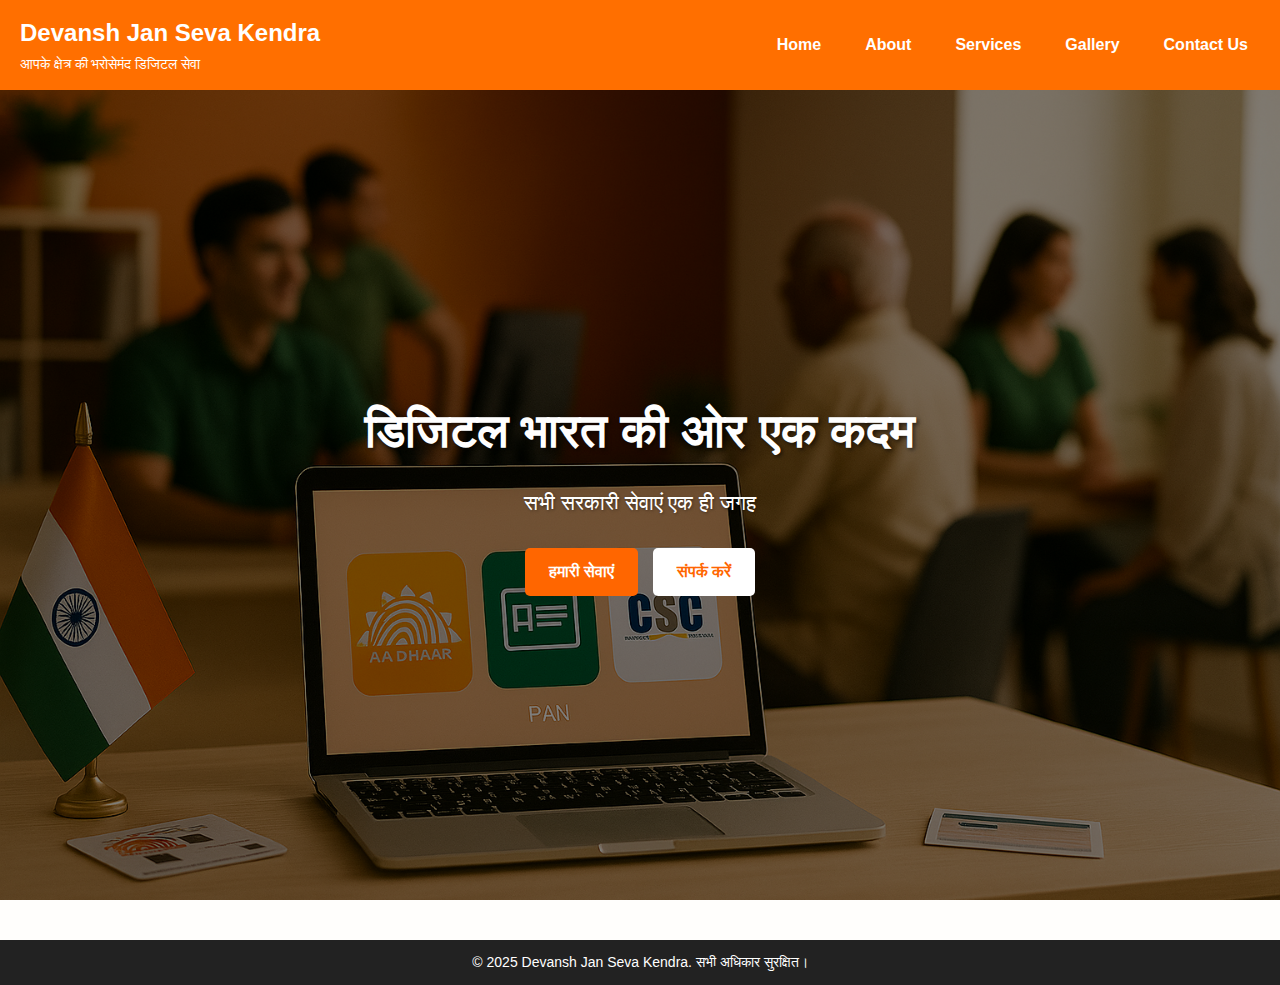
<file: index.html>
<!DOCTYPE html>
<html lang="hi">
<head>
  <meta charset="UTF-8" />
  <meta name="viewport" content="width=device-width, initial-scale=1.0" />
  <title>Devansh Jan Seva Kendra</title>
  <link rel="stylesheet" href="style.css" />
</head>
<body>

  <!-- Header + Navigation -->
  <header>
    <div class="logo">
      <h1>Devansh Jan Seva Kendra</h1>
      <p>आपके क्षेत्र की भरोसेमंद डिजिटल सेवा</p>
    </div>
    <button class="menu-toggle" aria-label="Toggle menu">☰</button>
    <nav>
      <ul>
        <li><a href="index.html">Home</a></li>
        <li><a href="pages/about.html">About</a></li>
        <li><a href="pages/services.html">Services</a></li>
        <li><a href="pages/gallery.html">Gallery</a></li>
        <li><a href="pages/contact.html">Contact Us</a></li>
      </ul>
    </nav>
  </header>

  <!-- Hero Section -->
  <section class="hero">
    <div class="hero-content">
      <h1>डिजिटल भारत की ओर एक कदम</h1>
      <p>सभी सरकारी सेवाएं एक ही जगह</p>
      <div class="hero-buttons">
        <a href="pages/services.html" class="btn">हमारी सेवाएं</a>
        <a href="pages/contact.html" class="btn btn-secondary">संपर्क करें</a>
      </div>
    </div>
  </section>

  

  <!-- Footer -->
  <footer>
    <p>© 2025 Devansh Jan Seva Kendra. सभी अधिकार सुरक्षित।</p>
  </footer>

  <script src="script.js"></script>
</body>
</html>
</file>
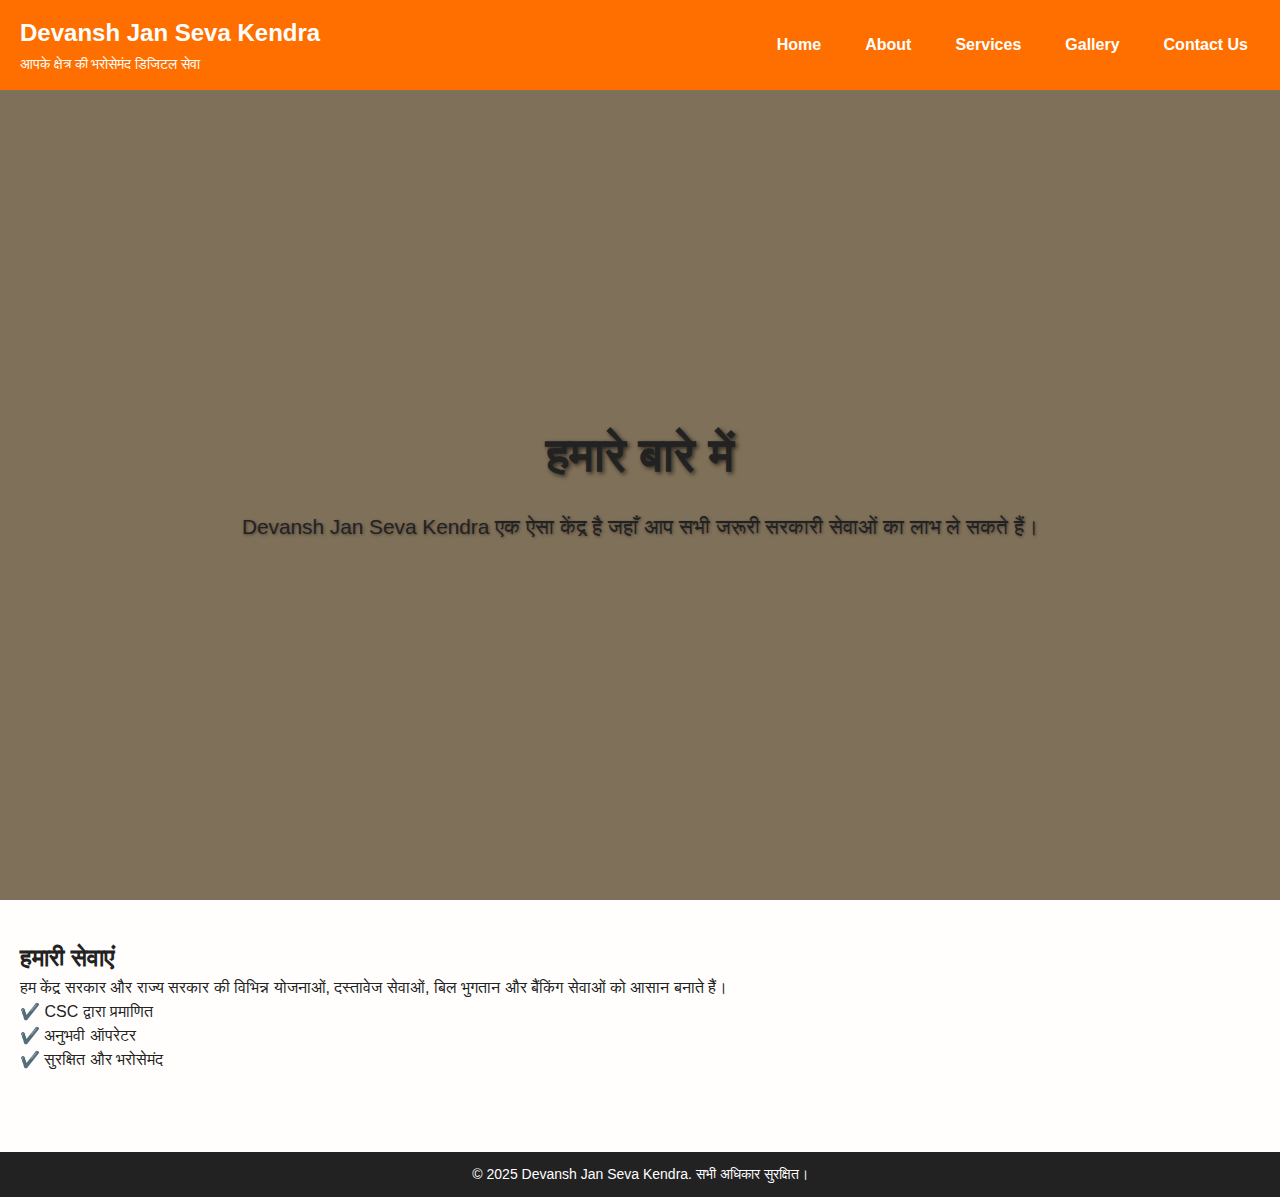
<file: pages/about.html>
<!DOCTYPE html>
<html lang="hi">
<head>
  <meta charset="UTF-8" />
  <meta name="viewport" content="width=device-width, initial-scale=1.0" />
  <title>हमारे बारे में - Jan Seva Kendra</title>
  <link rel="stylesheet" href="../style.css" />
</head>
<body>

  <!-- Header Section (Same as index.html) -->
  <header>
    <div class="logo">
      <h1>Devansh Jan Seva Kendra</h1>
      <p>आपके क्षेत्र की भरोसेमंद डिजिटल सेवा</p>
    </div>
     <button class="menu-toggle"  aria-label="Toggle menu">☰</button>
    <nav>
      <ul>
        <li><a href="../index.html">Home</a></li>
        <li><a href="about.html">About</a></li>
       <li><a href="services.html">Services</a></li>
        <li><a href="gallery.html">Gallery</a></li>
        <li><a href="contact.html">Contact Us</a></li>
      </ul>
    </nav>
  </header>

  <!-- About Section -->
  <section class="hero" style="background: #ffe0b2; color: #222;">
    <div class="hero-content">
      <h1>हमारे बारे में</h1>
      <p>Devansh Jan Seva Kendra एक ऐसा केंद्र है जहाँ आप सभी जरूरी सरकारी सेवाओं का लाभ ले सकते हैं।</p>
    </div>
  </section>

  <section style="padding: 40px 20px;">
    <h2>हमारी सेवाएं</h2>
    <p>हम केंद्र सरकार और राज्य सरकार की विभिन्न योजनाओं, दस्तावेज सेवाओं, बिल भुगतान और बैंकिंग सेवाओं को आसान बनाते हैं।</p>
    <ul>
      <li>✔️ CSC द्वारा प्रमाणित</li>
      <li>✔️ अनुभवी ऑपरेटर</li>
      <li>✔️ सुरक्षित और भरोसेमंद</li>
    </ul>
  </section>

  <footer>
    <p>© 2025 Devansh Jan Seva Kendra. सभी अधिकार सुरक्षित।</p>
  </footer>

  <script src="../script.js"></script>
</body>
</html>
</file>
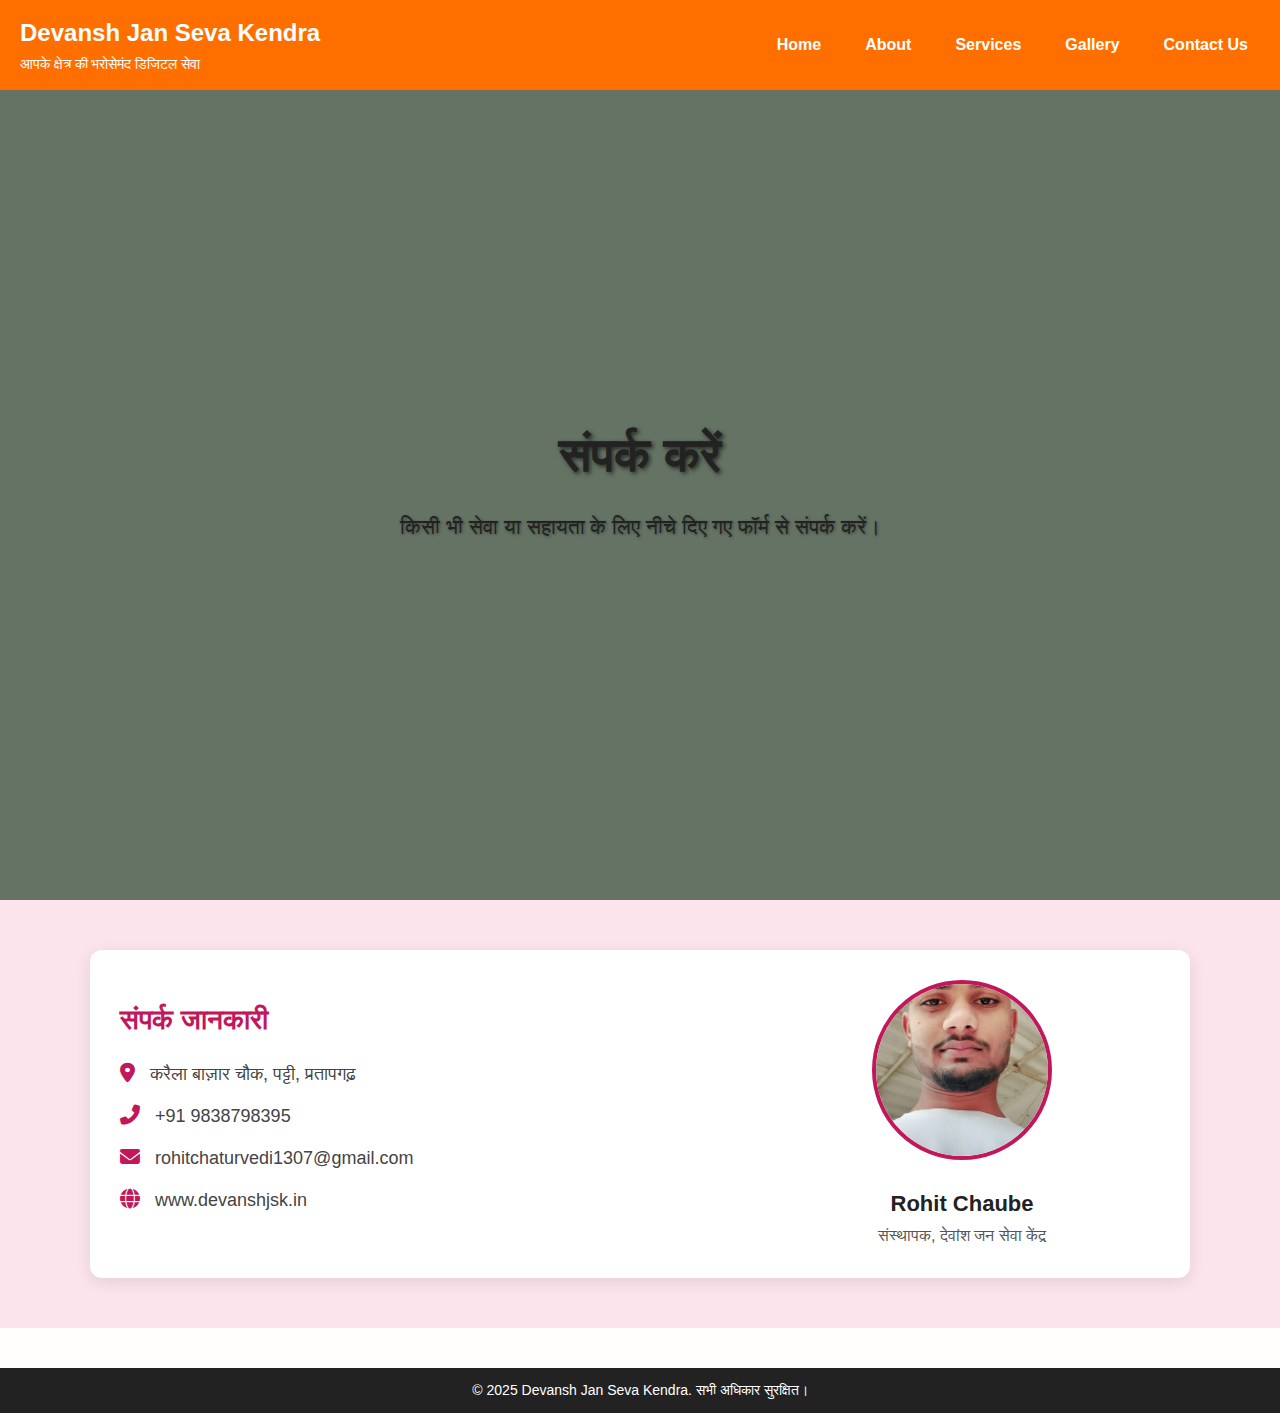
<file: pages/contact.html>
<!DOCTYPE html>
<html lang="hi">
<head>
  <meta charset="UTF-8" />
  <meta name="viewport" content="width=device-width, initial-scale=1.0" />
  <title>संपर्क करें - Jan Seva Kendra</title>
  <link rel="stylesheet" href="../style.css" />
  <!-- Font Awesome CDN for Icons -->
<link rel="stylesheet" href="https://cdnjs.cloudflare.com/ajax/libs/font-awesome/6.5.0/css/all.min.css" />

  <style>
    .contact-form {
      padding: 40px 20px;
      max-width: 600px;
      margin: auto;
    }

    .contact-form input,
    .contact-form textarea {
      width: 100%;
      padding: 12px;
      margin-bottom: 15px;
      border: 1px solid #ccc;
      border-radius: 6px;
    }

    .contact-form button {
      padding: 10px 20px;
      background-color: #ff6f00;
      color: white;
      border: none;
      border-radius: 5px;
      font-weight: bold;
    }

    .contact-form button:hover {
      background-color: #e65100;
    }
  </style>
</head>
<body>

  <header>
    <div class="logo">
      <h1>Devansh Jan Seva Kendra</h1>
      <p>आपके क्षेत्र की भरोसेमंद डिजिटल सेवा</p>
    </div>
     <button class="menu-toggle">☰</button>
    <nav>
      <ul>
        <li><a href="index.html">Home</a></li>
        <li><a href="about.html">About</a></li>
        <li><a href="services.html">Services</a></li>
        <li><a href="gallery.html">Gallery</a></li>
        <li><a href="contact.html">Contact Us</a></li>
      </ul>
    </nav>
  </header>

  <section class="hero" style="background: #c8e6c9; color: #222;">
    <div class="hero-content">
      <h1>संपर्क करें</h1>
      <p>किसी भी सेवा या सहायता के लिए नीचे दिए गए फॉर्म से संपर्क करें।</p>
    </div>
  </section>

  <section class="contact-section">
    <div class="contact-wrapper">
  
      <!-- Left Side: Contact Details -->
      <div class="contact-left">
        <h2>संपर्क जानकारी</h2>
        <ul class="contact-info">
          <li><i class="fas fa-map-marker-alt"></i> करैला बाज़ार चौक, पट्टी, प्रतापगढ़</li>
          <li><i class="fas fa-phone-alt"></i> +91 9838798395</li>
          <li><i class="fas fa-envelope"></i> rohitchaturvedi1307@gmail.com</li>
          <li><i class="fas fa-globe"></i> www.devanshjsk.in</li>
        </ul>
      </div>
  
      <!-- Right Side: Owner Info -->
      <div class="contact-right">
        <img src="../assets/images/owner.jpeg" alt="Owner">
        <h3>Rohit Chaube</h3>
        <p>संस्थापक, देवांश जन सेवा केंद्र</p>
      </div>
  
    </div>
  </section>
  

  <footer>
    <p>© 2025 Devansh Jan Seva Kendra. सभी अधिकार सुरक्षित।</p>
  </footer>

  <script src="../script.js"></script>
</body>
</html>
</file>
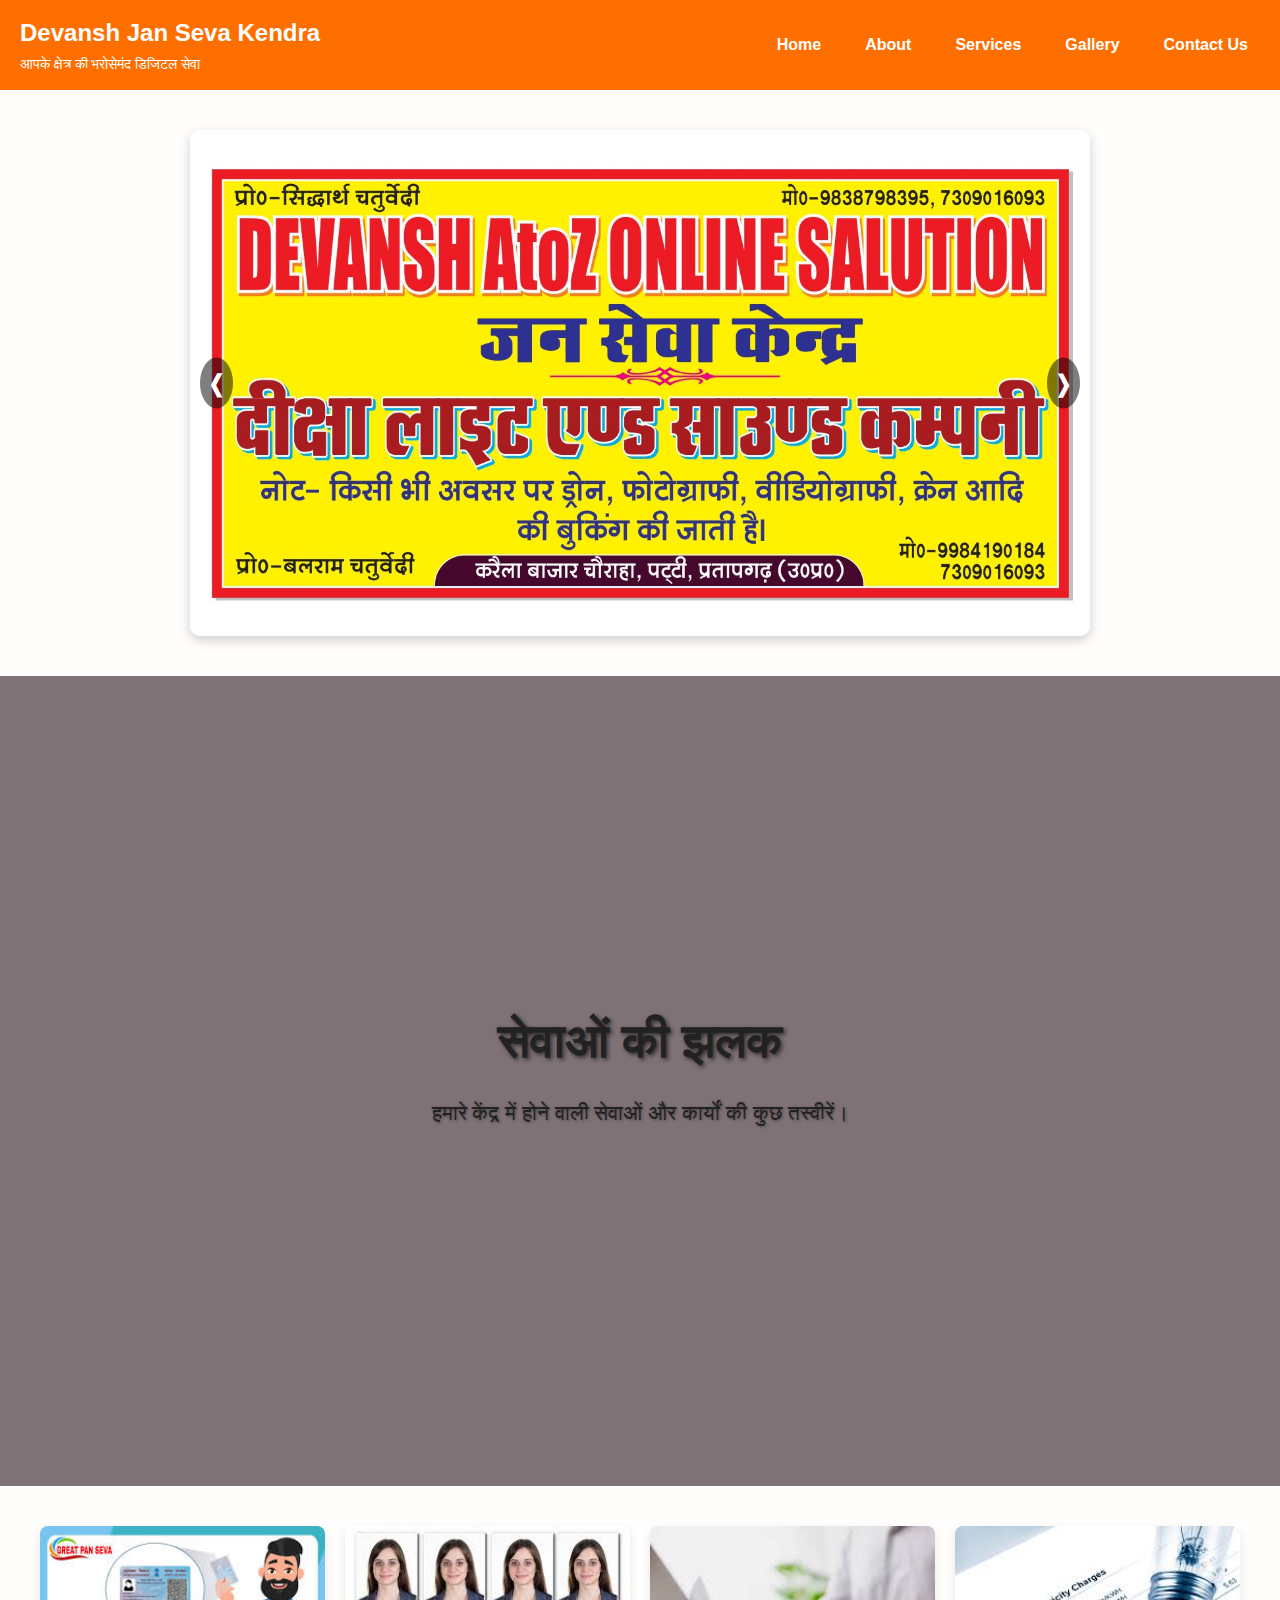
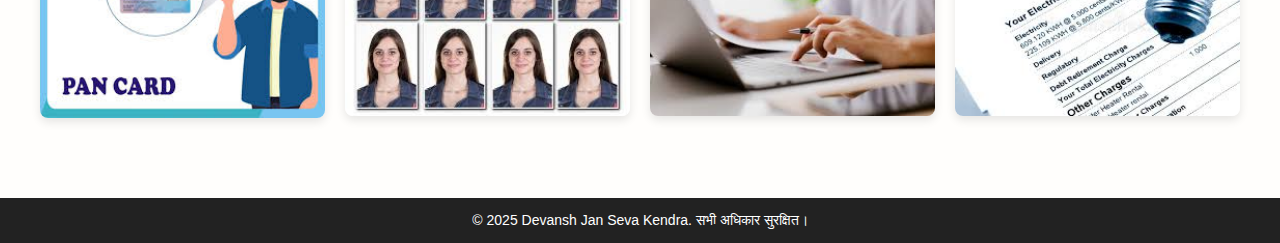
<file: pages/gallery.html>
<!DOCTYPE html>
<html lang="hi">
<head>
  <meta charset="UTF-8" />
  <meta name="viewport" content="width=device-width, initial-scale=1.0" />
  <title>गैलरी - Jan Seva Kendra</title>
  <link rel="stylesheet" href="../style.css" />
  <style>
    .gallery-grid {
      display: grid;
      grid-template-columns: repeat(auto-fit, minmax(250px, 1fr));
      gap: 20px;
      padding: 40px;
    }

    .gallery-grid img {
      width: 100%;
      border-radius: 8px;
      box-shadow: 0 4px 10px rgba(0,0,0,0.1);
    }
  </style>
</head>
<body>

  <header>
    <div class="logo">
      <h1>Devansh Jan Seva Kendra</h1>
      <p>आपके क्षेत्र की भरोसेमंद डिजिटल सेवा</p>
    </div>
     <button class="menu-toggle">☰</button>
    <nav>
      <ul>
        <li><a href="index.html">Home</a></li>
        <li><a href="about.html">About</a></li>
        <li><a href="services.html">Services</a></li>
        <li><a href="gallery.html">Gallery</a></li>
        <li><a href="contact.html">Contact Us</a></li>
      </ul>
    </nav>
  </header>
  

  <!-- Hero Section -->

  
  <!-- Carousel Section -->
  <section class="carousel">
    <div class="carousel-container">
      <div class="carousel-slide">
        <img src="../assets/images/banner.jpeg" alt="Image 1">
        <img src="../assets/images/img1.jpeg" alt="Image 2">
        <img src="../assets/images/img2.jpeg" alt="Image 3">
        <img src="../assets/images/img3.jpeg" alt="Image 4">
      </div>
      <button class="prev">&#10094;</button>
      <button class="next">&#10095;</button>
    </div>
  </section>
  
  <section class="hero" style="background: #fce4ec; color: #222;">
    <div class="hero-content">
      <h1>सेवाओं की झलक</h1>
      <p>हमारे केंद्र में होने वाली सेवाओं और कार्यों की कुछ तस्वीरें।</p>
    </div>
  </section>

  <section class="gallery-grid">
    <img src="../assets/images/gallery1.jpg" alt="Service 1" />
    <img src="../assets/images/gallery2.jpg" alt="Service 2" />
    <img src="../assets/images/gallery3.jpg" alt="Service 3" />
    <img src="../assets/images/gallery4.jpg" alt="Service 4" />
  </section>

  <footer>
    <p>© 2025 Devansh Jan Seva Kendra. सभी अधिकार सुरक्षित।</p>
  </footer>

  <script src="../script.js"></script>
</body>
</html>
</file>
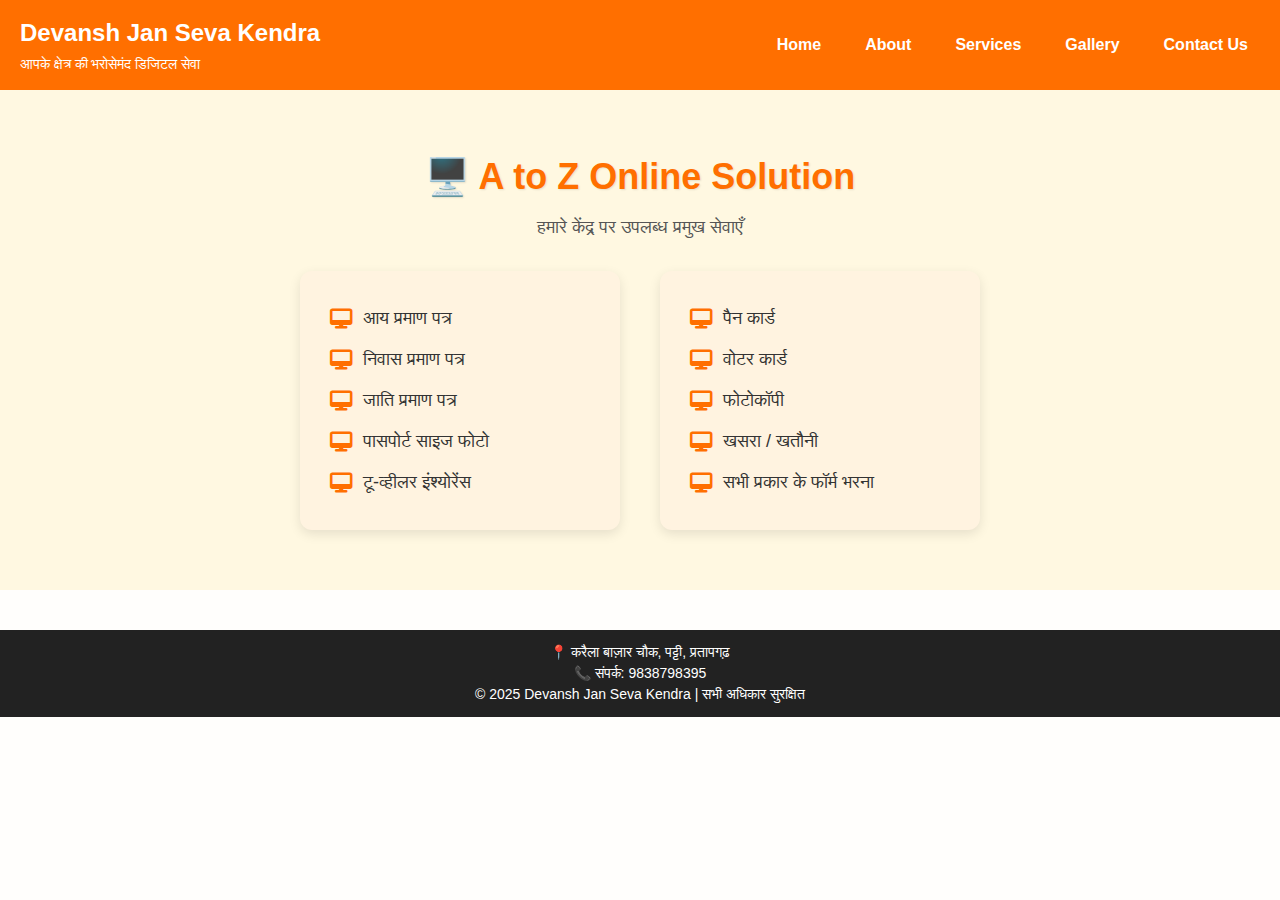
<file: pages/services.html>
<!DOCTYPE html>
<html lang="hi">
<head>
  <meta charset="UTF-8" />
  <meta name="viewport" content="width=device-width, initial-scale=1.0" />
  <title>हमारे बारे में - Jan Seva Kendra</title>
  <link rel="stylesheet" href="../style.css" />
  <link rel="stylesheet" href="../services.css" />
  <link rel="stylesheet" href="https://cdnjs.cloudflare.com/ajax/libs/font-awesome/6.5.0/css/all.min.css" />

  
</head>
<body>

  <!-- Header Section (Same as index.html) -->
  <header>
    <div class="logo">
      <h1>Devansh Jan Seva Kendra</h1>
      <p>आपके क्षेत्र की भरोसेमंद डिजिटल सेवा</p>
    </div>
     <button class="menu-toggle">☰</button>
    <nav>
      <ul>
        <li><a href="../index.html">Home</a></li>
        <li><a href="about.html">About</a></li>
       <li><a href="services.html">Services</a></li>
        <li><a href="gallery.html">Gallery</a></li>
        <li><a href="contact.html">Contact Us</a></li>
      </ul>
    </nav>
  </header>

  <!-- About Section -->
  <section class="services-section">
    <div class="container">
      <h1>🖥️ A to Z Online Solution</h1>
      <p class="tagline">हमारे केंद्र पर उपलब्ध प्रमुख सेवाएँ</p>

      <div class="services-box">
        <div class="service-column">
          <ul>
            <li><i class="fas fa-desktop"></i><a href="../pages/documents/income.html"> आय प्रमाण पत्र</a></li>
            <li><i class="fas fa-desktop"></i><a href="../pages/documents/domicile.html"> निवास प्रमाण पत्र</a></li>
            <li><i class="fas fa-desktop"></i><a href="../pages/documents/cast.html">जाति प्रमाण पत्र</a></li>
            <li><i class="fas fa-desktop"></i><a href="../pages/documents/passportphoto.html"> पासपोर्ट साइज फोटो</a></li>
            <li><i class="fas fa-desktop"></i><a href="../pages/documents/insurance.html">टू-व्हीलर इंश्योरेंस</a></li>
            
          </ul>
        </div>

        <div class="service-column">
          <ul>
            <li><i class="fas fa-desktop"></i><a href="../pages/documents/pan.html"> पैन कार्ड</a></li>
            <li><i class="fas fa-desktop"></i><a href="../pages/documents/voter.html">वोटर कार्ड</a></li>
            <li><i class="fas fa-desktop"></i><a href="../pages/documents/photocopy.html"> फोटोकॉपी</a></li>
            <li><i class="fas fa-desktop"></i><a href="../pages/documents/khatauni.html">खसरा / खतौनी</a></li>
            <li><i class="fas fa-desktop"></i><a href="../pages/documents/form.html">सभी प्रकार के फॉर्म भरना</a></li>
          </ul>
        </div>
      </div>
    </div>
  </section>

  <footer>
    <div class="footer-content">
        <p>📍 करैला बाज़ार चौक, पट्टी, प्रतापगढ़</p>
        <p>📞 संपर्क: <a href="tel:9838798395">9838798395</a></p>
        <p>© 2025 Devansh Jan Seva Kendra | सभी अधिकार सुरक्षित</p>
      </div>
  </footer>

  

  <script src="../script.js"></script>
</body>
</html>
</file>
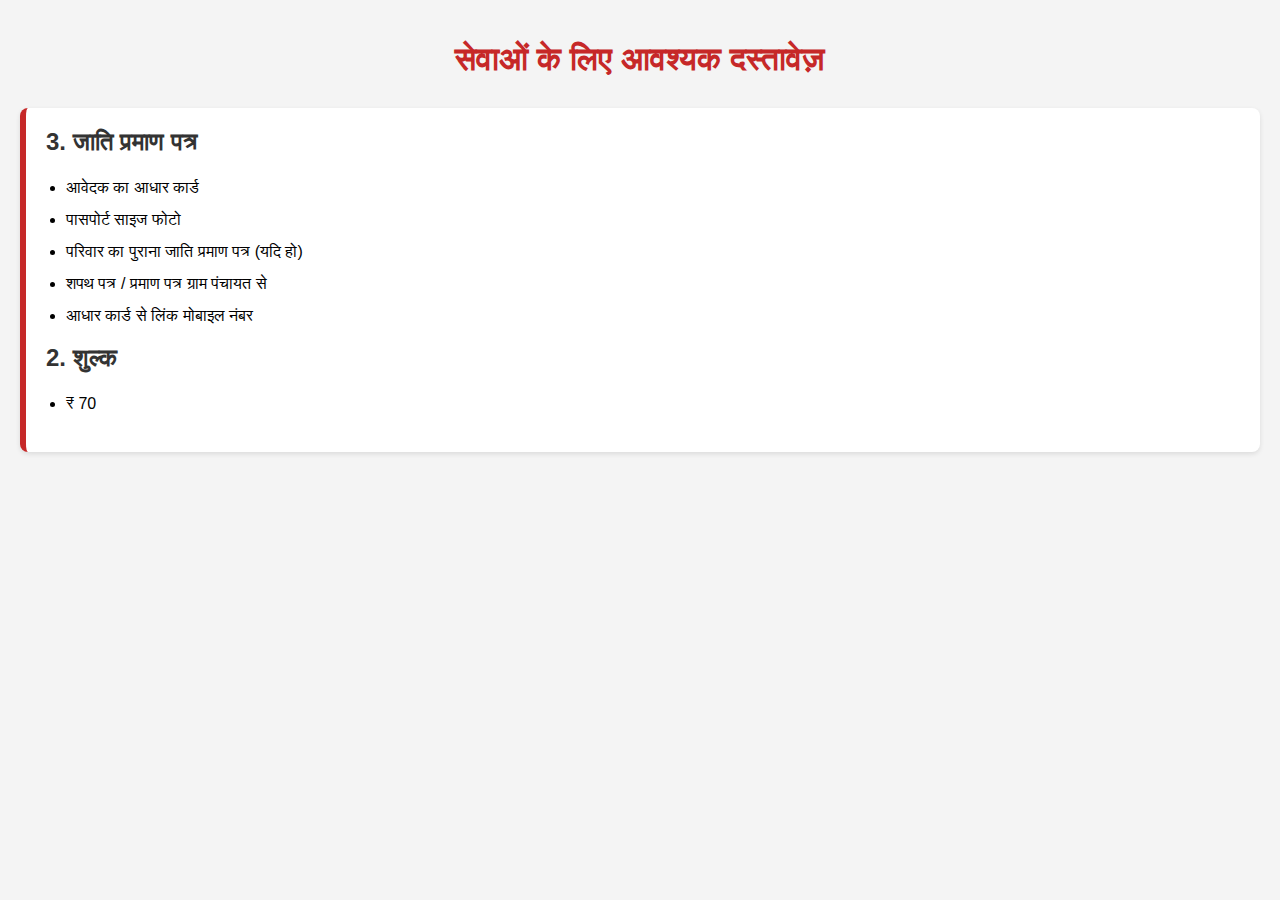
<file: pages/documents/cast.html>
<!DOCTYPE html>
<html lang="hi">
<head>
  <meta charset="UTF-8" />
  <meta name="viewport" content="width=device-width, initial-scale=1.0"/>
  <title>सेवाओं के लिए आवश्यक दस्तावेज़</title>
  <style>
    body {
      font-family: 'Segoe UI', sans-serif;
      background-color: #f4f4f4;
      margin: 0;
      padding: 20px;
    }

    h1 {
      text-align: center;
      color: #c62828;
      margin-bottom: 30px;
    }

    .service {
      background: #fff;
      padding: 20px;
      margin-bottom: 20px;
      border-left: 6px solid #c62828;
      box-shadow: 0 2px 5px rgba(0,0,0,0.1);
      border-radius: 8px;
    }

    .service h2 {
      margin-top: 0;
      color: #333;
    }

    .service ul {
      padding-left: 20px;
    }

    .service ul li {
      margin-bottom: 8px;
      line-height: 1.5;
    }
  </style>
</head>
<body>

  <h1>सेवाओं के लिए आवश्यक दस्तावेज़</h1>


  <div class="service">
    <h2>3. जाति प्रमाण पत्र</h2>
    <ul>
      <li>आवेदक का आधार कार्ड</li>
      <li>पासपोर्ट साइज फोटो</li>
      <li>परिवार का पुराना जाति प्रमाण पत्र (यदि हो)</li>
      <li>शपथ पत्र / प्रमाण पत्र ग्राम पंचायत से</li>
       <li>आधार कार्ड से लिंक मोबाइल नंबर</li>
      

    </ul>
     <h2>2.  शुल्क</h2>
    <ul>
        <li>₹ 70</li>
    </ul>
  </div>
  </div>

</body>
</html>
</file>
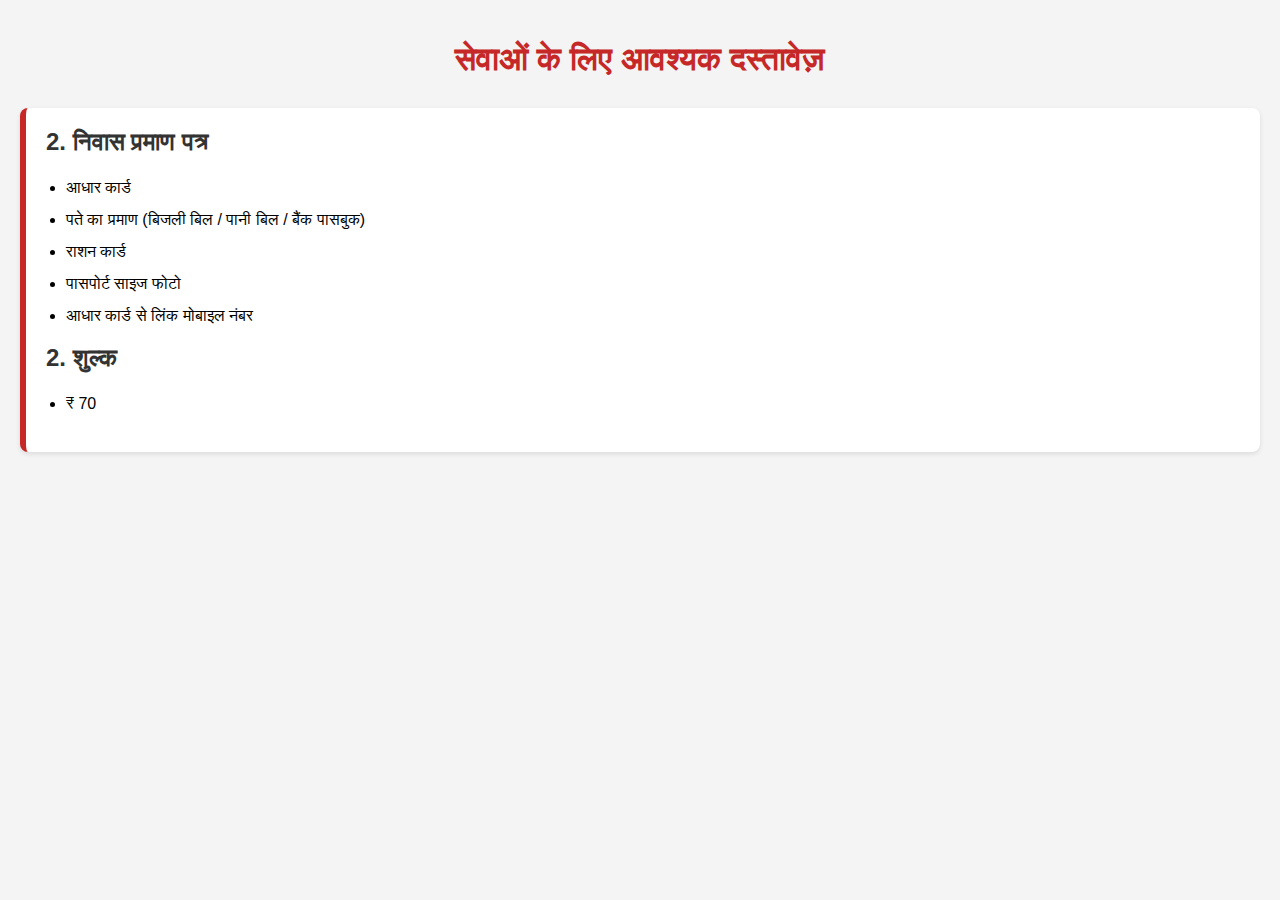
<file: pages/documents/domicile.html>
<!DOCTYPE html>
<html lang="hi">
<head>
  <meta charset="UTF-8" />
  <meta name="viewport" content="width=device-width, initial-scale=1.0"/>
  <title>सेवाओं के लिए आवश्यक दस्तावेज़</title>
  <style>
    body {
      font-family: 'Segoe UI', sans-serif;
      background-color: #f4f4f4;
      margin: 0;
      padding: 20px;
    }

    h1 {
      text-align: center;
      color: #c62828;
      margin-bottom: 30px;
    }

    .service {
      background: #fff;
      padding: 20px;
      margin-bottom: 20px;
      border-left: 6px solid #c62828;
      box-shadow: 0 2px 5px rgba(0,0,0,0.1);
      border-radius: 8px;
    }

    .service h2 {
      margin-top: 0;
      color: #333;
    }

    .service ul {
      padding-left: 20px;
    }

    .service ul li {
      margin-bottom: 8px;
      line-height: 1.5;
    }
  </style>
</head>
<body>

  <h1>सेवाओं के लिए आवश्यक दस्तावेज़</h1>

  

  <div class="service">
    <h2>2. निवास प्रमाण पत्र</h2>
    <ul>
      <li>आधार कार्ड</li>
      <li>पते का प्रमाण (बिजली बिल / पानी बिल / बैंक पासबुक)</li>
      <li>राशन कार्ड</li>
      <li>पासपोर्ट साइज फोटो</li>
       <li>आधार कार्ड से लिंक मोबाइल नंबर</li>
     

    </ul>
     <h2>2.  शुल्क</h2>
    <ul>
        <li>₹ 70</li>
    </ul>
  </div>
  </div>

 

</body>
</html>
</file>
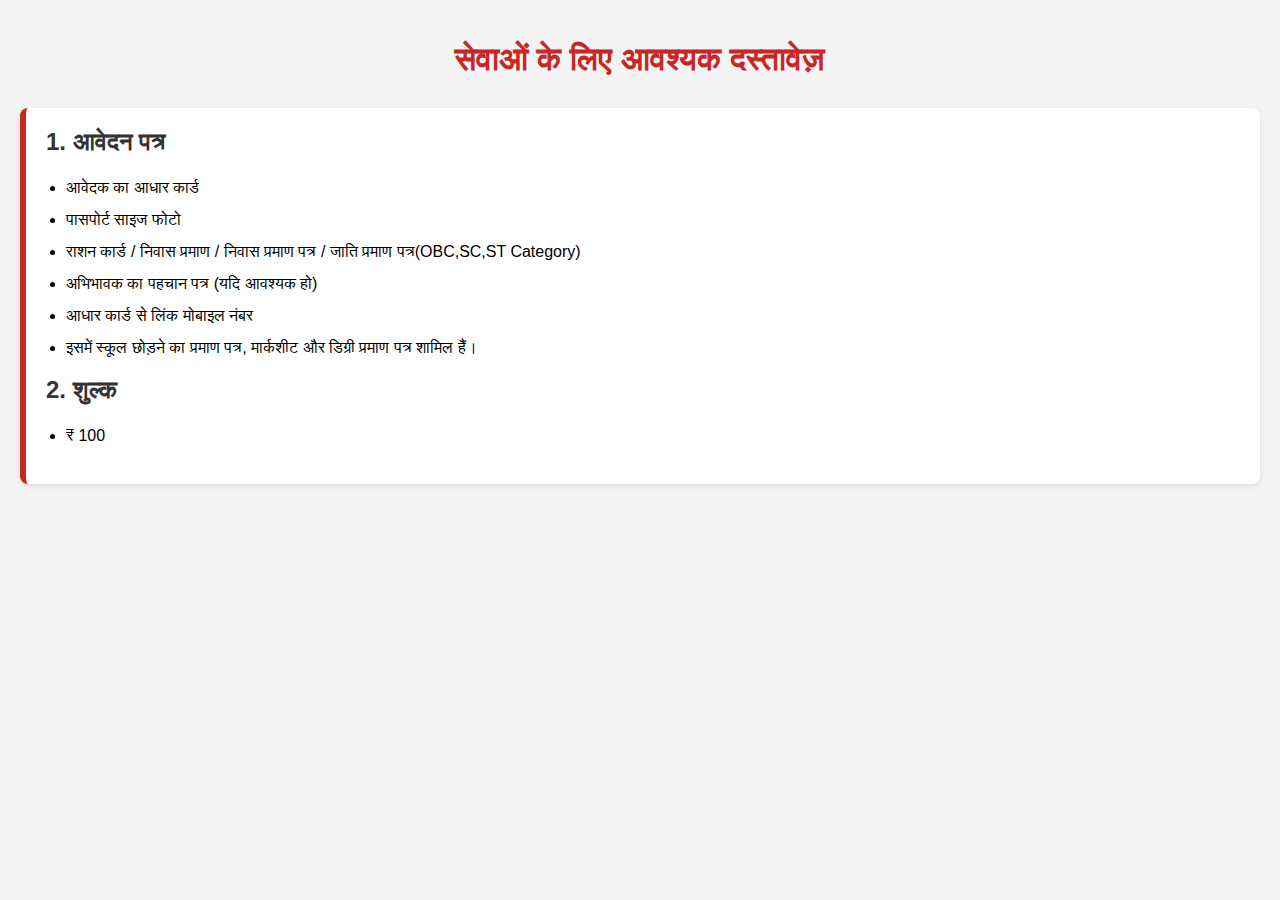
<file: pages/documents/form.html>
<!DOCTYPE html>
<html lang="hi">
<head>
  <meta charset="UTF-8" />
  <meta name="viewport" content="width=device-width, initial-scale=1.0"/>
  <title>सेवाओं के लिए आवश्यक दस्तावेज़</title>
  <style>
    body {
      font-family: 'Segoe UI', sans-serif;
      background-color: #f4f4f4;
      margin: 0;
      padding: 20px;
    }

    h1 {
      text-align: center;
      color: #c62828;
      margin-bottom: 30px;
    }

    .service {
      background: #fff;
      padding: 20px;
      margin-bottom: 20px;
      border-left: 6px solid #c62828;
      box-shadow: 0 2px 5px rgba(0,0,0,0.1);
      border-radius: 8px;
    }

    .service h2 {
      margin-top: 0;
      color: #333;
    }

    .service ul {
      padding-left: 20px;
    }

    .service ul li {
      margin-bottom: 8px;
      line-height: 1.5;
    }
  </style>
</head>
<body>

  <h1>सेवाओं के लिए आवश्यक दस्तावेज़</h1>

  <div class="service">
    <h2>1. आवेदन पत्र</h2>
    <ul>
      <li>आवेदक का आधार कार्ड</li>
      <li>पासपोर्ट साइज फोटो</li>
      <li>राशन कार्ड / निवास प्रमाण / निवास प्रमाण पत्र / जाति प्रमाण पत्र(OBC,SC,ST Category)</li>
      <li>अभिभावक का पहचान पत्र (यदि आवश्यक हो)</li>
      <li>आधार कार्ड से लिंक मोबाइल नंबर</li>
      <li>इसमें स्कूल छोड़ने का प्रमाण पत्र, मार्कशीट और डिग्री प्रमाण पत्र शामिल हैं।</li>
      

    </ul>
     <h2>2. शुल्क</h2>
    <ul>
        <li>₹ 100</li>
    </ul>
  </div>
  </div>

  

</body>
</html>
</file>
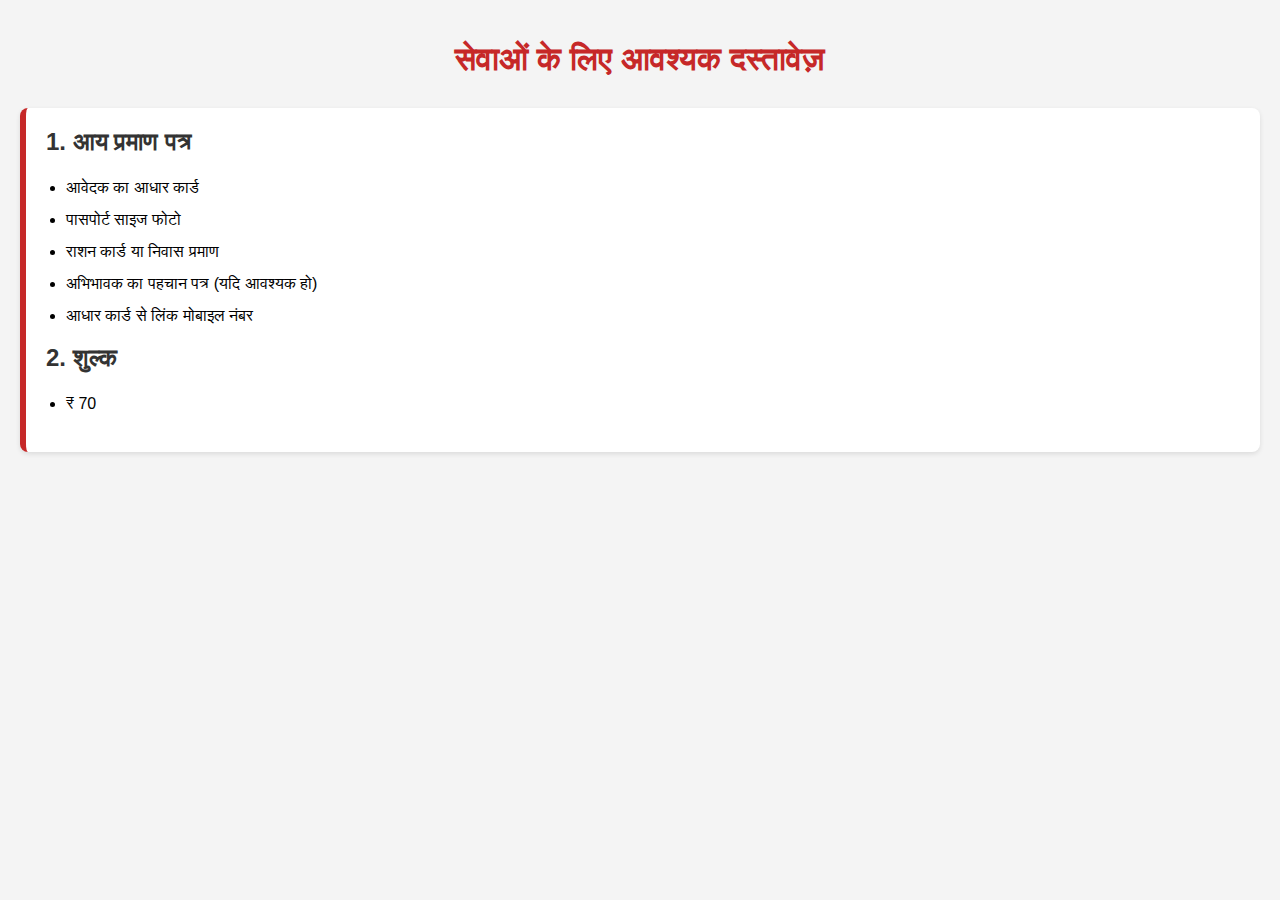
<file: pages/documents/income.html>
<!DOCTYPE html>
<html lang="hi">
<head>
  <meta charset="UTF-8" />
  <meta name="viewport" content="width=device-width, initial-scale=1.0"/>
  <title>सेवाओं के लिए आवश्यक दस्तावेज़</title>
  <style>
    body {
      font-family: 'Segoe UI', sans-serif;
      background-color: #f4f4f4;
      margin: 0;
      padding: 20px;
    }

    h1 {
      text-align: center;
      color: #c62828;
      margin-bottom: 30px;
    }

    .service {
      background: #fff;
      padding: 20px;
      margin-bottom: 20px;
      border-left: 6px solid #c62828;
      box-shadow: 0 2px 5px rgba(0,0,0,0.1);
      border-radius: 8px;
    }

    .service h2 {
      margin-top: 0;
      color: #333;
    }

    .service ul {
      padding-left: 20px;
    }

    .service ul li {
      margin-bottom: 8px;
      line-height: 1.5;
    }
  </style>
</head>
<body>

  <h1>सेवाओं के लिए आवश्यक दस्तावेज़</h1>

  <div class="service">
    <h2>1. आय प्रमाण पत्र</h2>
    <ul>
      <li>आवेदक का आधार कार्ड</li>
      <li>पासपोर्ट साइज फोटो</li>
      <li>राशन कार्ड या निवास प्रमाण</li>
      <li>अभिभावक का पहचान पत्र (यदि आवश्यक हो)</li>
      <li>आधार कार्ड से लिंक मोबाइल नंबर</li>
      

    </ul>
     <h2>2. शुल्क</h2>
    <ul>
        <li>₹ 70</li>
    </ul>
  </div>
  </div>

  
</body>
</html>
</file>
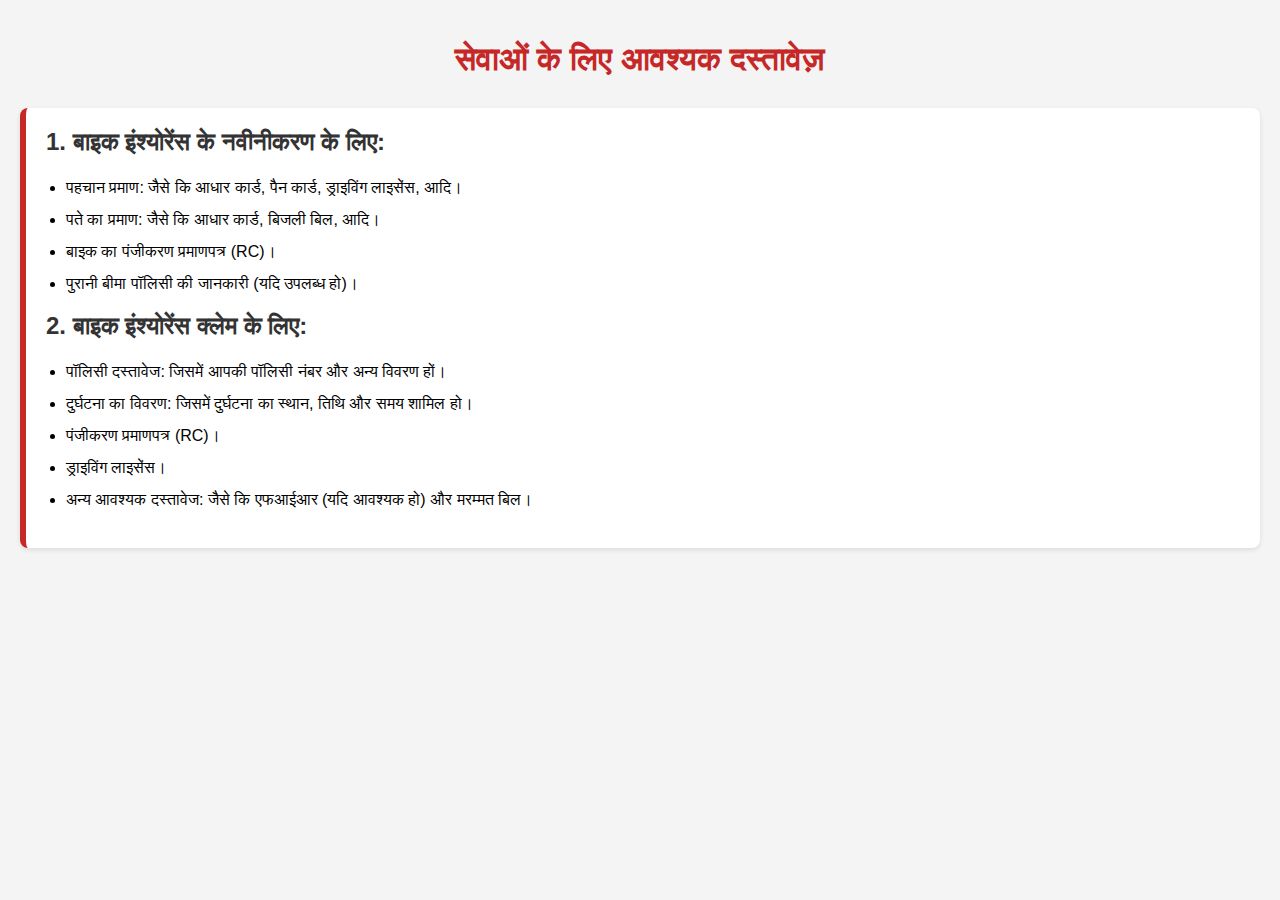
<file: pages/documents/insurance.html>
<!DOCTYPE html>
<html lang="hi">
<head>
  <meta charset="UTF-8" />
  <meta name="viewport" content="width=device-width, initial-scale=1.0"/>
  <title>सेवाओं के लिए आवश्यक दस्तावेज़</title>
  <style>
    body {
      font-family: 'Segoe UI', sans-serif;
      background-color: #f4f4f4;
      margin: 0;
      padding: 20px;
    }

    h1 {
      text-align: center;
      color: #c62828;
      margin-bottom: 30px;
    }

    .service {
      background: #fff;
      padding: 20px;
      margin-bottom: 20px;
      border-left: 6px solid #c62828;
      box-shadow: 0 2px 5px rgba(0,0,0,0.1);
      border-radius: 8px;
    }

    .service h2 {
      margin-top: 0;
      color: #333;
    }

    .service ul {
      padding-left: 20px;
    }

    .service ul li {
      margin-bottom: 8px;
      line-height: 1.5;
    }
  </style>
</head>
<body>

  <h1>सेवाओं के लिए आवश्यक दस्तावेज़</h1>

  <div class="service">
    <h2>1. बाइक इंश्योरेंस के नवीनीकरण के लिए:</h2>
    <ul>
    
<li>पहचान प्रमाण: जैसे कि आधार कार्ड, पैन कार्ड, ड्राइविंग लाइसेंस, आदि।</li>
<li>पते का प्रमाण: जैसे कि आधार कार्ड, बिजली बिल, आदि।</li>
<li>बाइक का पंजीकरण प्रमाणपत्र (RC)।</li>
<li>पुरानी बीमा पॉलिसी की जानकारी (यदि उपलब्ध हो)। </li>
 </ul>
<h2>2. बाइक इंश्योरेंस क्लेम के लिए:</h2>
<ul>
    <li>पॉलिसी दस्तावेज: जिसमें आपकी पॉलिसी नंबर और अन्य विवरण हों।</li>
    <li>दुर्घटना का विवरण: जिसमें दुर्घटना का स्थान, तिथि और समय शामिल हो।</li>
    <li>पंजीकरण प्रमाणपत्र (RC)।</li>
    <li>ड्राइविंग लाइसेंस।</li>
    <li>अन्य आवश्यक दस्तावेज: जैसे कि एफआईआर (यदि आवश्यक हो) और मरम्मत बिल। </li>
</ul>




   
     
  </div>

 

</body>
</html>
</file>
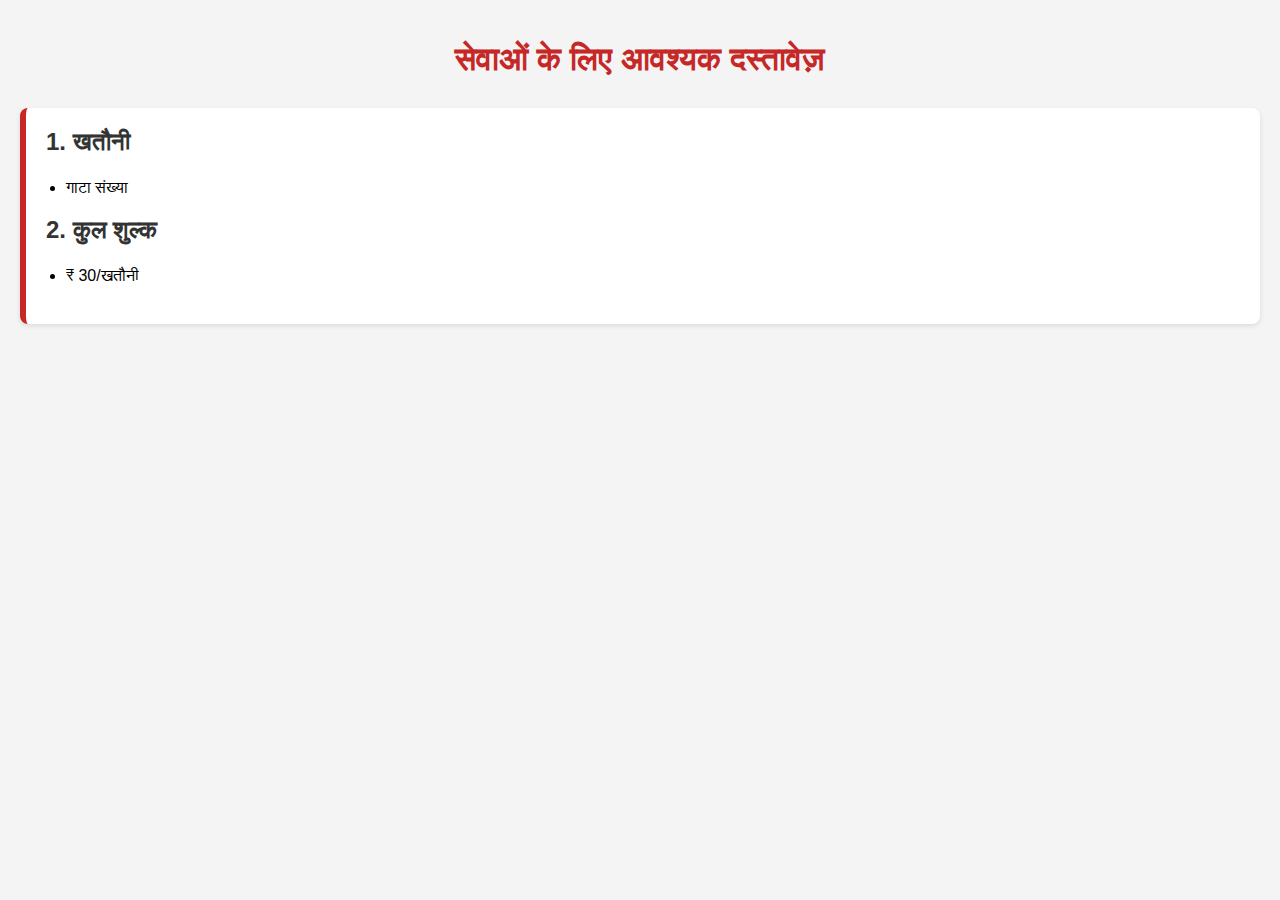
<file: pages/documents/khatauni.html>
<!DOCTYPE html>
<html lang="hi">
<head>
  <meta charset="UTF-8" />
  <meta name="viewport" content="width=device-width, initial-scale=1.0"/>
  <title>सेवाओं के लिए आवश्यक दस्तावेज़</title>
  <style>
    body {
      font-family: 'Segoe UI', sans-serif;
      background-color: #f4f4f4;
      margin: 0;
      padding: 20px;
    }

    h1 {
      text-align: center;
      color: #c62828;
      margin-bottom: 30px;
    }

    .service {
      background: #fff;
      padding: 20px;
      margin-bottom: 20px;
      border-left: 6px solid #c62828;
      box-shadow: 0 2px 5px rgba(0,0,0,0.1);
      border-radius: 8px;
    }

    .service h2 {
      margin-top: 0;
      color: #333;
    }

    .service ul {
      padding-left: 20px;
    }

    .service ul li {
      margin-bottom: 8px;
      line-height: 1.5;
    }
  </style>
</head>
<body>

  <h1>सेवाओं के लिए आवश्यक दस्तावेज़</h1>

  <div class="service">
    <h2>1. खतौनी</h2>
    <ul>
      <li>गाटा संख्या</li>
      

    </ul>
    <h2>2. कुल शुल्क</h2>
    <ul>
        <li>₹ 30/खतौनी</li>
    </ul>
  </div>

  

</body>
</html>
</file>
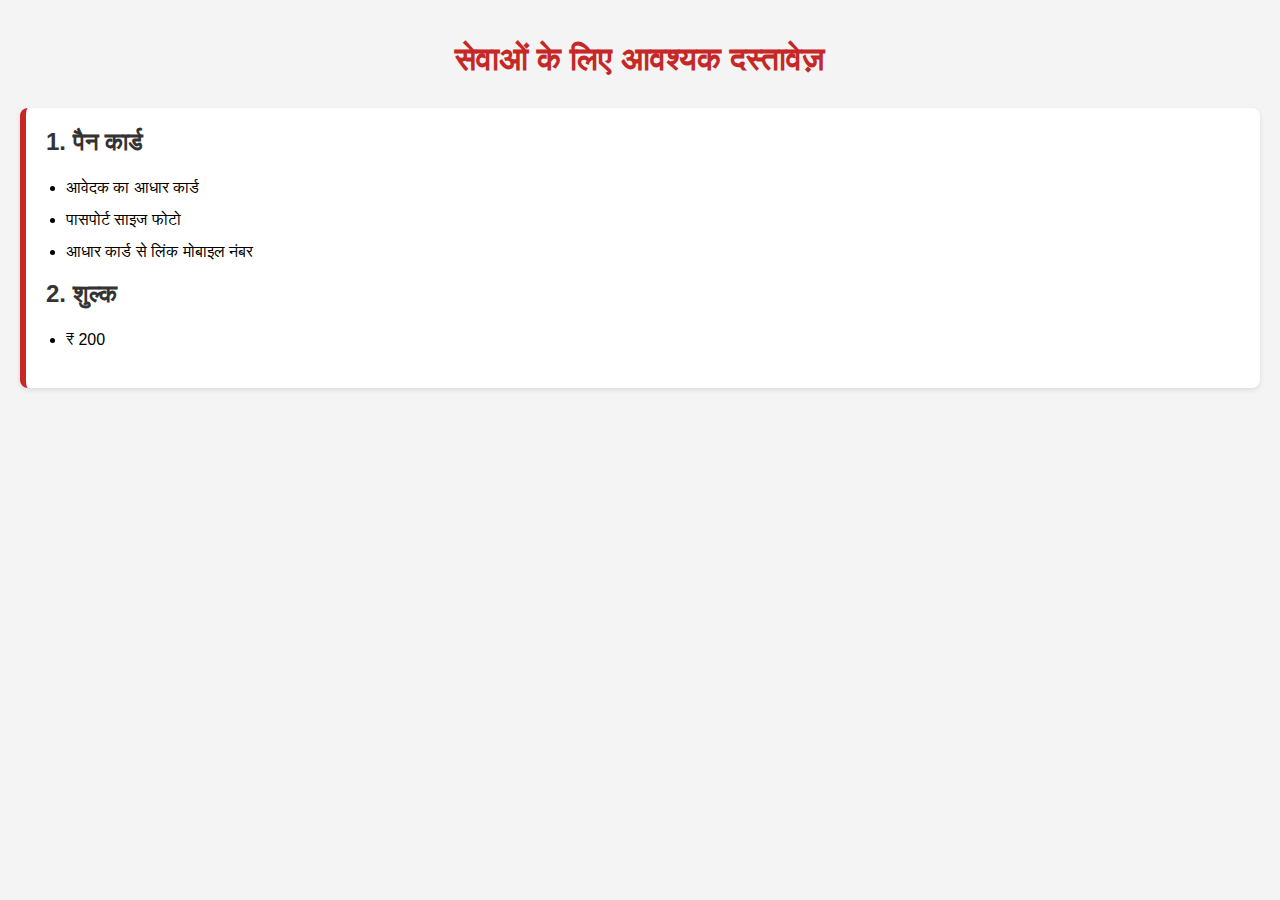
<file: pages/documents/pan.html>
<!DOCTYPE html>
<html lang="hi">
<head>
  <meta charset="UTF-8" />
  <meta name="viewport" content="width=device-width, initial-scale=1.0"/>
  <title>सेवाओं के लिए आवश्यक दस्तावेज़</title>
  <style>
    body {
      font-family: 'Segoe UI', sans-serif;
      background-color: #f4f4f4;
      margin: 0;
      padding: 20px;
    }

    h1 {
      text-align: center;
      color: #c62828;
      margin-bottom: 30px;
    }

    .service {
      background: #fff;
      padding: 20px;
      margin-bottom: 20px;
      border-left: 6px solid #c62828;
      box-shadow: 0 2px 5px rgba(0,0,0,0.1);
      border-radius: 8px;
    }

    .service h2 {
      margin-top: 0;
      color: #333;
    }

    .service ul {
      padding-left: 20px;
    }

    .service ul li {
      margin-bottom: 8px;
      line-height: 1.5;
    }
  </style>
</head>
<body>

  <h1>सेवाओं के लिए आवश्यक दस्तावेज़</h1>

  <div class="service">
    <h2>1. पैन कार्ड</h2>
    <ul>
      <li>आवेदक का आधार कार्ड</li>
      <li>पासपोर्ट साइज फोटो</li>
        <li>आधार कार्ड से लिंक मोबाइल नंबर</li>
    </ul>
     <h2>2.  शुल्क</h2>
    <ul>
        <li>₹ 200</li>
    </ul>
  </div>

  

</body>
</html>
</file>
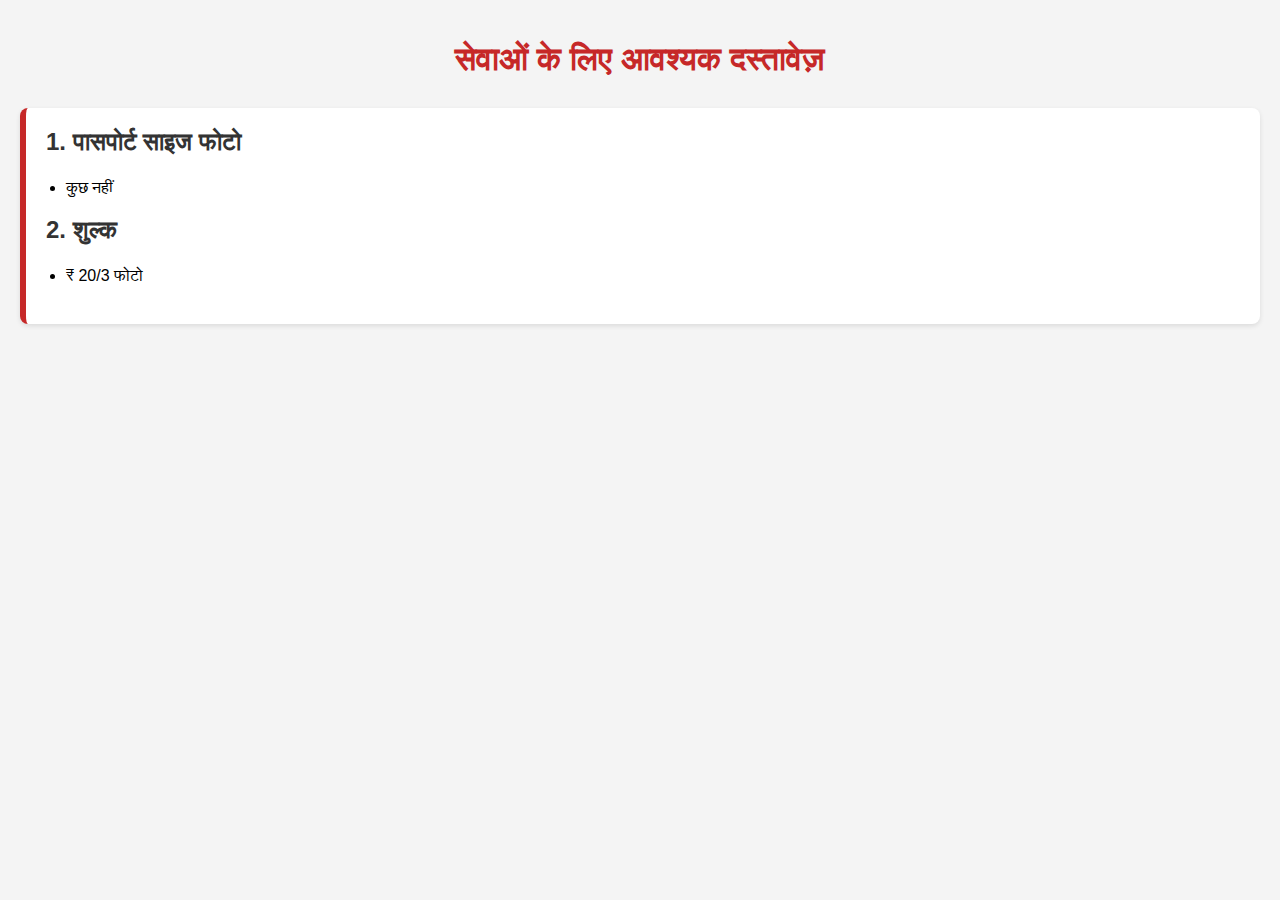
<file: pages/documents/passportphoto.html>
<!DOCTYPE html>
<html lang="hi">
<head>
  <meta charset="UTF-8" />
  <meta name="viewport" content="width=device-width, initial-scale=1.0"/>
  <title>सेवाओं के लिए आवश्यक दस्तावेज़</title>
  <style>
    body {
      font-family: 'Segoe UI', sans-serif;
      background-color: #f4f4f4;
      margin: 0;
      padding: 20px;
    }

    h1 {
      text-align: center;
      color: #c62828;
      margin-bottom: 30px;
    }

    .service {
      background: #fff;
      padding: 20px;
      margin-bottom: 20px;
      border-left: 6px solid #c62828;
      box-shadow: 0 2px 5px rgba(0,0,0,0.1);
      border-radius: 8px;
    }

    .service h2 {
      margin-top: 0;
      color: #333;
    }

    .service ul {
      padding-left: 20px;
    }

    .service ul li {
      margin-bottom: 8px;
      line-height: 1.5;
    }
  </style>
</head>
<body>

  <h1>सेवाओं के लिए आवश्यक दस्तावेज़</h1>

  <div class="service">
    <h2>1. पासपोर्ट साइज फोटो</h2>
    <ul>
      <li>कुछ नहीं</li>
     
    </ul>
     <h2>2.  शुल्क</h2>
    <ul>
        <li>₹ 20/3 फोटो</li>
    </ul>
  </div>

  

</body>
</html>
</file>
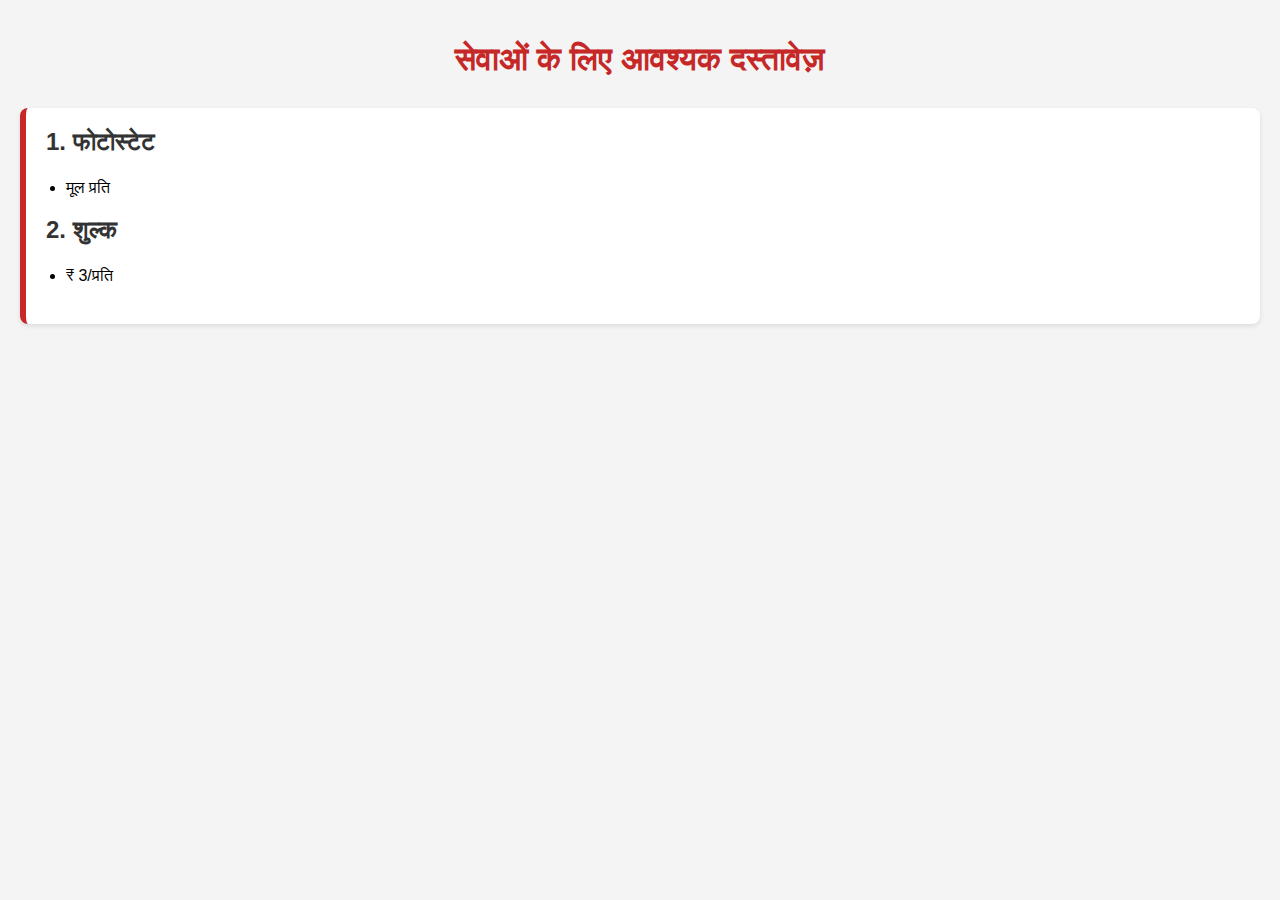
<file: pages/documents/photocopy.html>
<!DOCTYPE html>
<html lang="hi">
<head>
  <meta charset="UTF-8" />
  <meta name="viewport" content="width=device-width, initial-scale=1.0"/>
  <title>सेवाओं के लिए आवश्यक दस्तावेज़</title>
  <style>
    body {
      font-family: 'Segoe UI', sans-serif;
      background-color: #f4f4f4;
      margin: 0;
      padding: 20px;
    }

    h1 {
      text-align: center;
      color: #c62828;
      margin-bottom: 30px;
    }

    .service {
      background: #fff;
      padding: 20px;
      margin-bottom: 20px;
      border-left: 6px solid #c62828;
      box-shadow: 0 2px 5px rgba(0,0,0,0.1);
      border-radius: 8px;
    }

    .service h2 {
      margin-top: 0;
      color: #333;
    }

    .service ul {
      padding-left: 20px;
    }

    .service ul li {
      margin-bottom: 8px;
      line-height: 1.5;
    }
  </style>
</head>
<body>

  <h1>सेवाओं के लिए आवश्यक दस्तावेज़</h1>

    
  <div class="service">
    <h2>1. फोटोस्टेट</h2>
    <ul>
      <li> मूल प्रति</li>
    </ul>
      <h2>2.  शुल्क</h2>
    <ul>
        <li>₹ 3/प्रति</li>
    </ul>
  </div>

</body>
</html>
</file>
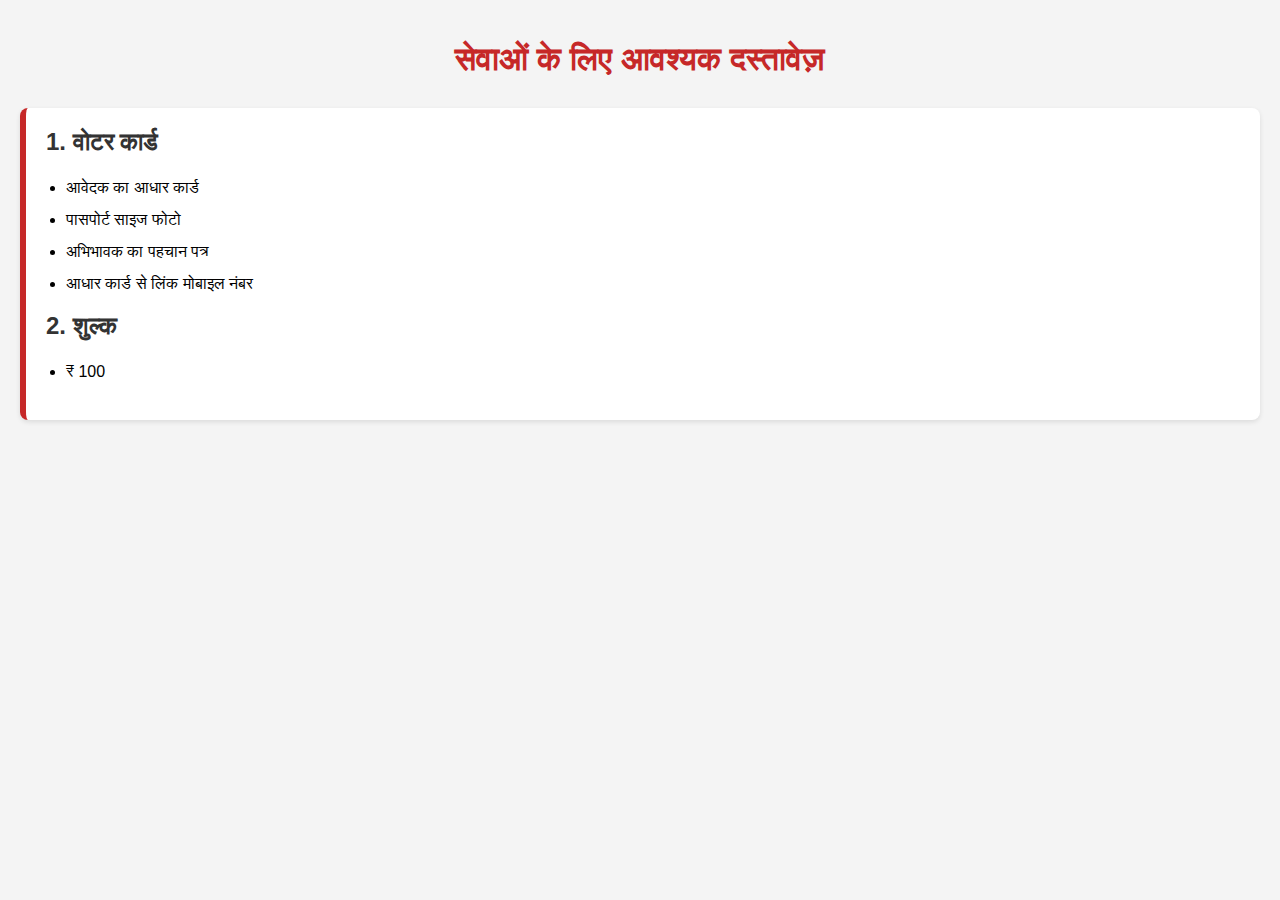
<file: pages/documents/voter.html>
<!DOCTYPE html>
<html lang="hi">
<head>
  <meta charset="UTF-8" />
  <meta name="viewport" content="width=device-width, initial-scale=1.0"/>
  <title>सेवाओं के लिए आवश्यक दस्तावेज़</title>
  <style>
    body {
      font-family: 'Segoe UI', sans-serif;
      background-color: #f4f4f4;
      margin: 0;
      padding: 20px;
    }

    h1 {
      text-align: center;
      color: #c62828;
      margin-bottom: 30px;
    }

    .service {
      background: #fff;
      padding: 20px;
      margin-bottom: 20px;
      border-left: 6px solid #c62828;
      box-shadow: 0 2px 5px rgba(0,0,0,0.1);
      border-radius: 8px;
    }

    .service h2 {
      margin-top: 0;
      color: #333;
    }

    .service ul {
      padding-left: 20px;
    }

    .service ul li {
      margin-bottom: 8px;
      line-height: 1.5;
    }
  </style>
</head>
<body>

  <h1>सेवाओं के लिए आवश्यक दस्तावेज़</h1>

  <div class="service">
    <h2>1. वोटर कार्ड</h2>
    <ul>
      <li>आवेदक का आधार कार्ड</li>
      <li>पासपोर्ट साइज फोटो</li>
      <li>अभिभावक का पहचान पत्र</li>
        <li>आधार कार्ड से लिंक मोबाइल नंबर</li>
    </ul>
     <h2>2.  शुल्क</h2>
    <ul>
        <li>₹ 100</li>
    </ul>
  </div>

  

</body>
</html>
</file>
<file: services.css>
/* -------- Services Page Styles -------- */
.services-section {
    padding: 60px 20px;
    background: #fff8e1;
    text-align: center;
  }
  
  .services-section h1 {
    font-size: 36px;
    color: #ff6f00;
    margin-bottom: 10px;
    font-weight: bold;
    text-shadow: 1px 1px 2px rgba(0,0,0,0.1);
  }
  
  .services-section .tagline {
    font-size: 18px;
    margin-bottom: 30px;
    color: #555;
  }
  
  .services-box {
    display: flex;
    flex-wrap: wrap;
    justify-content: center;
    gap: 40px;
    margin-top: 20px;
  }
  
  .service-column {
    background-color: #fff3e0;
    border-radius: 12px;
    padding: 20px 30px;
    box-shadow: 0 4px 12px rgba(0, 0, 0, 0.1);
    transition: transform 0.3s ease, box-shadow 0.3s ease;
    max-width: 320px;
    flex: 1 1 280px;
  }
  
  .service-column:hover {
    transform: translateY(-6px);
    box-shadow: 0 8px 20px rgba(0, 0, 0, 0.2);
  }
  
  .service-column ul {
    list-style: none;
    padding: 0;
    margin: 0;
  }
  
  .service-column li {
    font-size: 18px;
    margin: 14px 0;
    color: #333;
    display: flex;
    align-items: center;
    transition: color 0.2s ease;
  }
  
  .service-column li:hover {
    color: #bf360c;
  }
  
  .service-column i {
    margin-right: 10px;
    color: #ff6f00;
    font-size: 20px;
    transition: transform 0.3s ease;
  }
  
  .service-column li:hover i {
    transform: scale(1.3);
  }
  
  /* Responsive */
  @media (max-width: 768px) {
    .services-box {
      flex-direction: column;
      align-items: center;
    }
  
    .service-column {
      width: 90%;
    }
  }
</file>
<file: style.css>
/* Reset & Base */
* {
  margin: 0;
  padding: 0;
  box-sizing: border-box;
}

body {
  font-family: 'Segoe UI', sans-serif;
  background: #fffefc;
  color: #222;
  line-height: 1.5;
}

a {
  text-decoration: none;
  color: inherit;
}

ul {
  list-style: none;
}

/* Header */
header {
  display: flex;
  align-items: center;
  justify-content: space-between;
  background: #ff6f00;
  color: #fff;
  padding: 15px 20px;
  position: sticky;
  top: 0;
  z-index: 1000;
}

.logo h1 {
  font-size: 1.5rem;
}

.logo p {
  font-size: .85rem;
  margin-top: 4px;
}

nav ul {
  display: flex;
  gap: 20px;
}

nav ul li a {
  padding: 8px 12px;
  font-weight: 600;
  transition: background .2s;
}

nav ul li a:hover {
  background: rgba(255, 255, 255, .2);
  border-radius: 4px;
}

/* Hamburger */
.menu-toggle {
  display: none;
  background: none;
  border: none;
  color: #fff;
  font-size: 1.8rem;
  cursor: pointer;
}

/* Hero Section */
.hero {
  background: url('assets/images/d1.png') center/cover no-repeat;
  min-height: 90vh;
  display: flex;
  align-items: center;
  justify-content: center;
  text-align: center;
  position: relative;
  padding: 0 20px;
  color: #fff;
}

.hero::before {
  content: "";
  position: absolute;
  inset: 0;
  background: rgba(0, 0, 0, .5);
}

.hero-content {
  position: relative;
  z-index: 1;
}

.hero h1 {
  font-size: 3rem;
  margin-bottom: 20px;
  text-shadow: 2px 2px 4px rgba(0, 0, 0, .6);
}

.hero p {
  font-size: 1.3rem;
  margin-bottom: 30px;
  text-shadow: 1px 1px 3px rgba(0, 0, 0, .4);
}

.hero-buttons {
  display: flex;
  gap: 15px;
  flex-wrap: wrap;
  justify-content: center;
}

.btn {
  background: #ff6600;
  color: #fff;
  padding: 12px 24px;
  border-radius: 5px;
  font-weight: bold;
  transition: background .3s, transform .2s;
}

.btn:hover {
  background: #e65100;
  transform: scale(1.05);
}

.btn-secondary {
  background: #fff;
  color: #ff6600;
}

.btn-secondary:hover {
  background: #ffe0b2;
}

/* Carousel */
.carousel {
  position: relative;
  max-width: 900px;
  margin: 40px auto;
  overflow: hidden;
  border-radius: 10px;
  box-shadow: 0 4px 12px rgba(0, 0, 0, .2);
}

.carousel-container {
  position: relative;
  width: 100%;
}

.carousel-slide {
  display: flex;
  transition: transform .5s ease-in-out;
}

.carousel-slide img {
  width: 100%;
  max-width: 900px;
  height: auto;
}

.carousel button {
  position: absolute;
  top: 50%;
  transform: translateY(-50%);
  background: rgba(0, 0, 0, .5);
  color: #fff;
  border: none;
  padding: 10px;
  font-size: 26px;
  cursor: pointer;
  border-radius: 50%;
}

.carousel .prev {
  left: 10px;
}

.carousel .next {
  right: 10px;
}

.carousel button:hover {
  background: rgba(0, 0, 0, .8);
}

/* Footer */
footer {
  background: #222;
  color: #fff;
  text-align: center;
  padding: 12px;
  font-size: 14px;
  margin-top: 40px;
}

/* Responsive */
@media (max-width:768px) {
  .menu-toggle {
    display: block;
  }

  nav {
    position: absolute;
    top: 100%;
    left: 0;
    width: 100%;
    background: #ff6f00;
    display: none;
    flex-direction: column;
  }

  nav.open {
    display: flex;
  }

  nav ul {
    flex-direction: column;
  }

  nav ul li a {
    padding: 12px 20px;
    border-bottom: 1px solid rgba(255, 255, 255, .2);
  }

  .hero h1 {
    font-size: 2.2rem;
  }

  .hero p {
    font-size: 1rem;
  }
}
 .contact-section {
    padding: 50px 20px;
    background: #fce4ec;
  }
  
  .contact-wrapper {
    max-width: 1100px;
    margin: auto;
    background: #fff;
    padding: 30px;
    border-radius: 12px;
    box-shadow: 0 4px 16px rgba(0,0,0,0.1);
    display: flex;
    flex-wrap: wrap;
    gap: 40px;
    align-items: center;
    justify-content: space-between;
  }
  
  .contact-left {
    flex: 1 1 55%;
  }
  
  .contact-left h2 {
    font-size: 28px;
    color: #c2185b;
    margin-bottom: 20px;
  }
  
  .contact-info {
    list-style: none;
    padding: 0;
  }
  
  .contact-info li {
    font-size: 18px;
    margin-bottom: 15px;
    color: #444;
  }
  
  .contact-info i {
    margin-right: 10px;
    color: #c2185b;
    font-size: 20px;
  }
  
  .contact-right {
    flex: 1 1 35%;
    text-align: center;
  }
  
  .contact-right img {
    width: 180px;
    height: 180px;
    border-radius: 50%;
    object-fit: cover;
    border: 4px solid #c2185b;
    margin-bottom: 12px;
  }
  
  .contact-right h3 {
    font-size: 22px;
    margin: 8px 0 4px;
  }
  
  .contact-right p {
    font-size: 16px;
    color: #555;
  }
  
  /* ✅ Responsive */
  @media (max-width: 768px) {
    .contact-wrapper {
      flex-direction: column;
      text-align: center;
    }
    .contact-left, .contact-right {
      flex: 1 1 100%;
    }
  }
</file>
